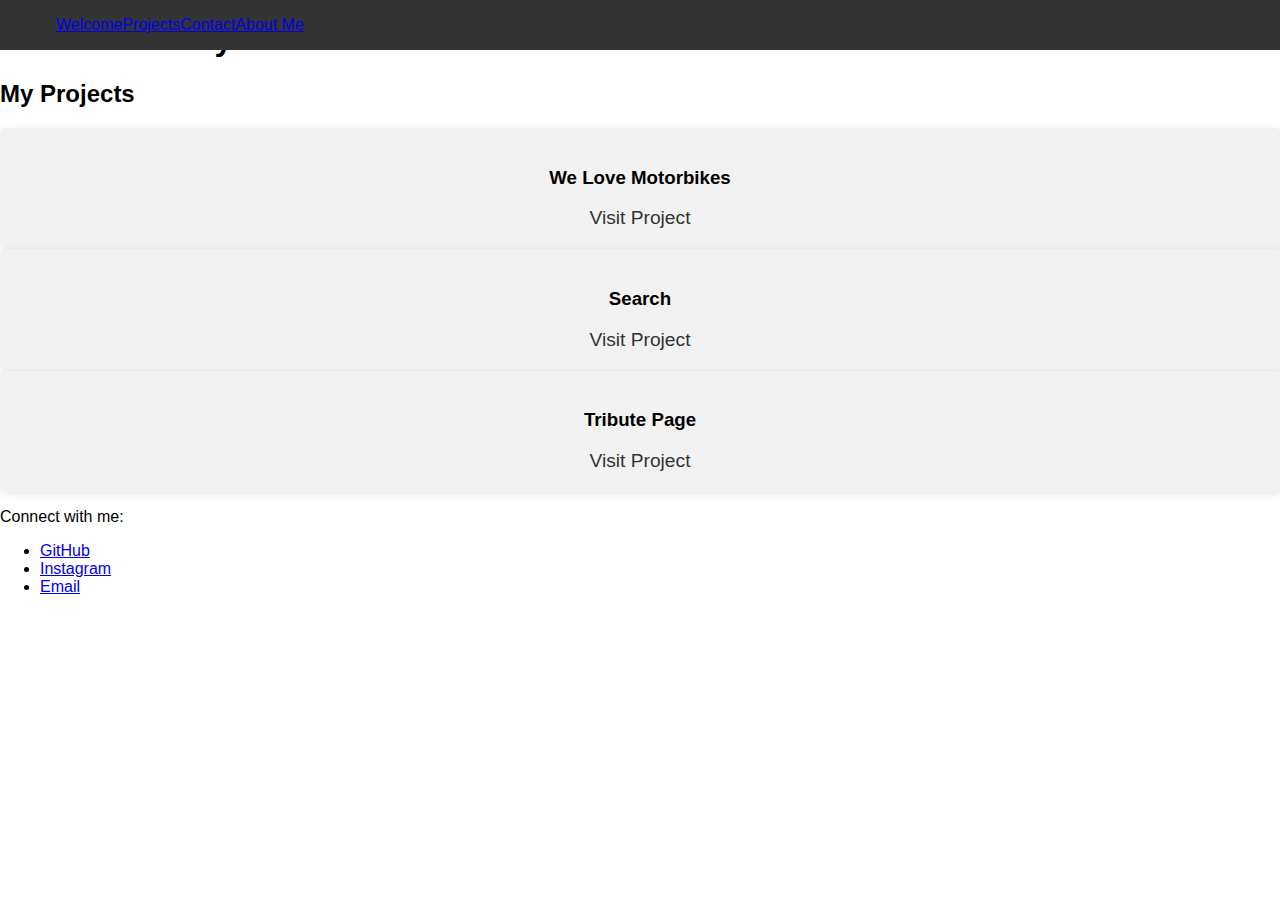
<file: portfolio/index.html>
<!DOCTYPE html>
<html>
<head>
  <meta charset="UTF-8">
  <meta name="viewport" content="width=device-width, initial-scale=1.0">
  <meta http-equiv="X-UA-Compatible" content="ie=edge">
  <link rel="stylesheet" type="text/css" href="css/style.css">
  <title>My Personal Portfolio</title>
</head>
<body>
<nav id="navbar">
  <ul>
    <li><a href="#welcome-section">Welcome</a></li>
    <li><a href="#projects">Projects</a></li>
    <li><a href="#footer">Contact</a></li>
    <li><a href="#footer">About Me</a></li>
  </ul>
</nav>
<header id="welcome-section">
  <h1>Welcome to My Personal Portfolio</h1>
</header>
<section id="projects">
  <h2>My Projects</h2>
  <div class="project-container">
    <div class="project-tile">
      <h3>We Love Motorbikes</h3>
      <a href="https://kubykcerny.github.io/projekt2/">Visit Project</a>
    </div>
    <div class="project-tile">
      <h3>Search</h3>
      <a href="https://kubykcerny.github.io/projekt3/">Visit Project</a>
    </div>
    <div class="project-tile">
      <h3>Tribute Page</h3>
      <a href="https://kubykcerny.github.io/tribute_page/">Visit Project</a>
    </div>
  </div>
</section>
<footer id="footer">
  <p>Connect with me:</p>
  <ul>
    <li><a href="https://github.com/KubykCerny" target="_blank">GitHub</a></li>
    <li><a href="https://www.instagram.com/kubyk35/" target="_blank">Instagram</a></li>
    <li><a href="mailto:jakubcerny.op@seznam.cz">Email</a></li>
  </ul>
</footer>
</body>
</html>
</file>
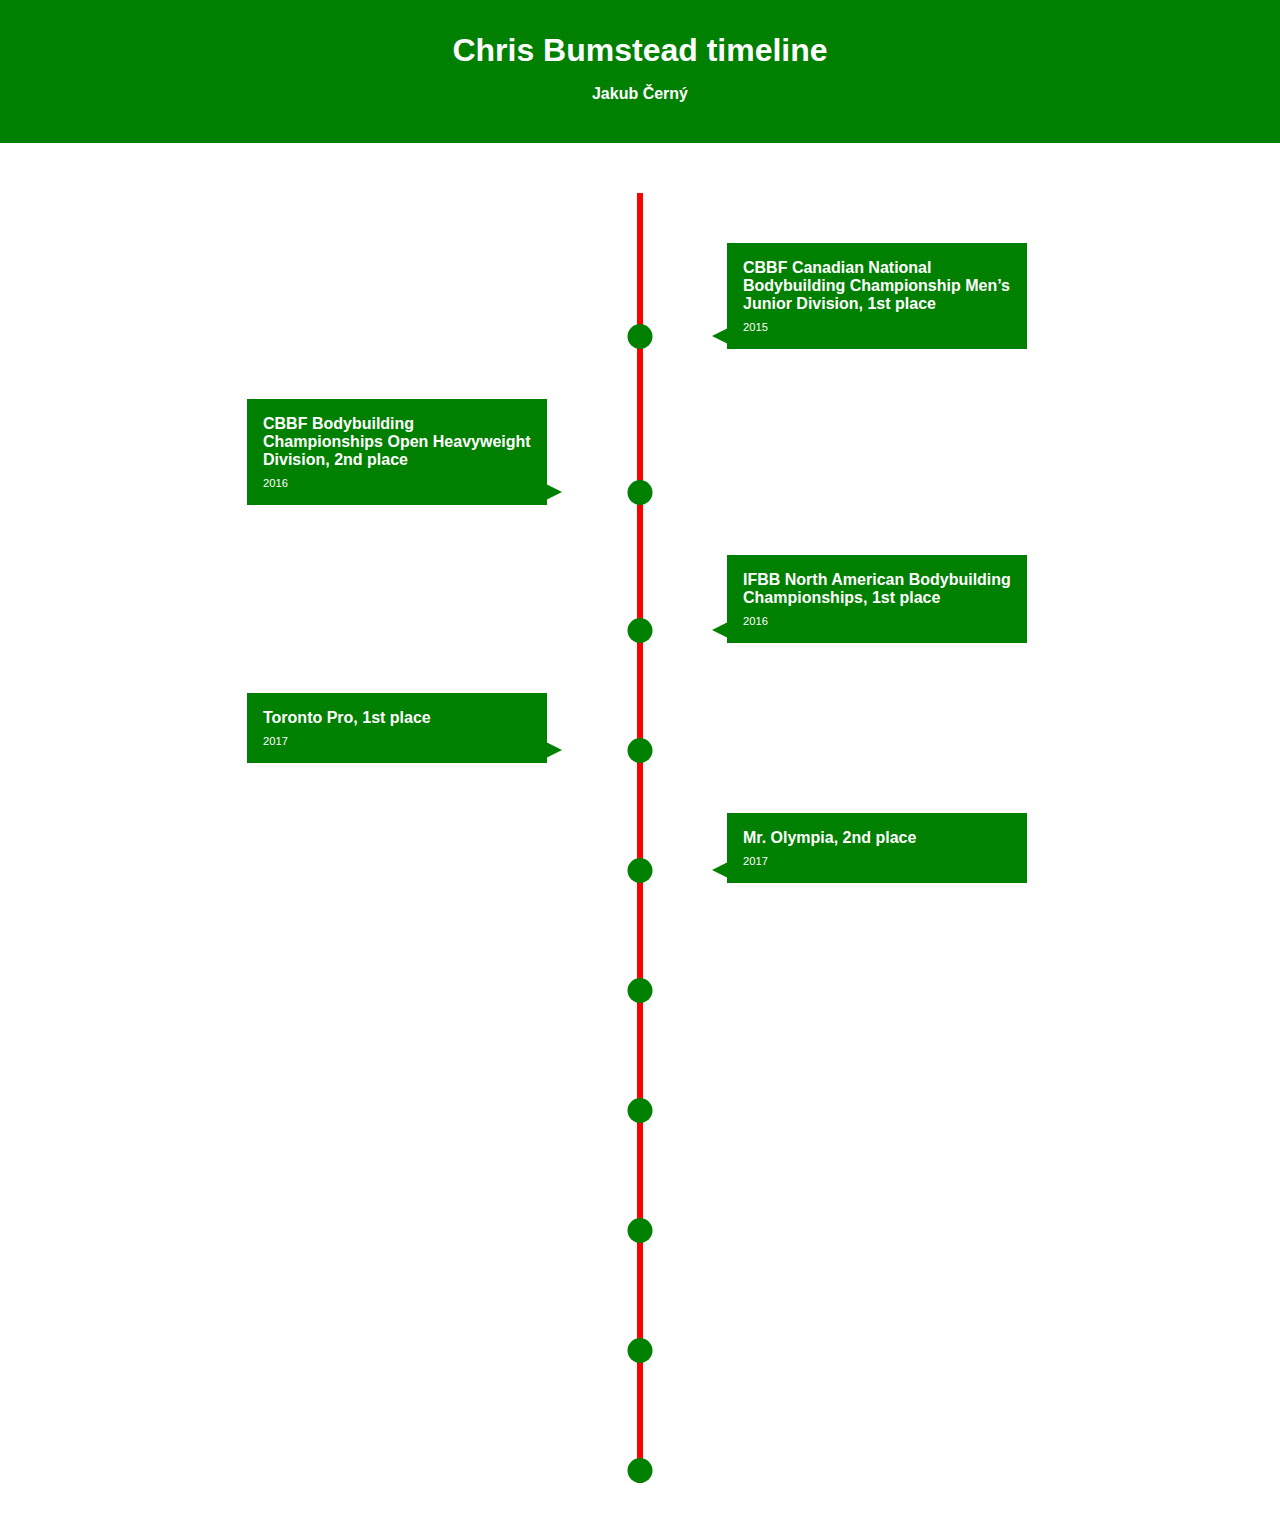
<file: projekt 5/index.html>
<!DOCTYPE html>
<html lang="en">
<head>
    <meta charset="UTF-8">
  <link rel="stylesheet" href="css/style.css">
    <title>Timeline</title>
</head>
<body>
<header id="header">
  <h1 class="heading-1">Chris Bumstead timeline</h1>
  <h3 class="heading-3">Jakub Černý</h3>
</header>
<section id="timeline">
  <ul>
    <li>
      <div>
        <h3 class="heading-3">CBBF Canadian National Bodybuilding Championship Men’s Junior Division, 1st place</h3>
        <p>2015</p>
      </div>
    </li>
    <li>
      <div>
        <h3 class="heading-3">CBBF Bodybuilding Championships Open Heavyweight Division, 2nd place</h3>
        <p>2016</p>
      </div>
    </li>
    <li>
      <div>
        <h3 class="heading-3">IFBB North American Bodybuilding Championships, 1st place</h3>
        <p>2016</p>
      </div>
    </li>
    <li>
      <div>
        <h3 class="heading-3">Toronto Pro, 1st place</h3>
        <p>2017</p>
      </div>
    </li>
    <li>
      <div>
        <h3 class="heading-3">Mr. Olympia, 2nd place</h3>
        <p>2017</p>
      </div>
    </li>
    <li>
      <div>
        <h3 class="heading-3">Mr. Olympia, 2nd place</h3>
        <p>2018</p>
      </div>
    </li>
    <li>
      <div>
        <h3 class="heading-3">Mr. Olympia, 1st place</h3>
        <p>2019</p>
      </div>
    </li>
    <li>
      <div>
        <h3 class="heading-3">Mr. Olympia, 1st place</h3>
        <p>2020</p>
      </div>
    </li>
    <li>
      <div>
        <h3 class="heading-3">Mr. Olympia, 1st place</h3>
        <p>2021</p>
      </div>
    </li>
    <li>
      <div>
        <h3 class="heading-3">Mr. Olympia, 1st place</h3>
        <p>2022</p>
      </div>
    </li>
  </ul>
</section>
</body>
<script>
  const items = document.querySelectorAll("#timeline li");

  const isInViewport = (el) => {
  const rect = el.getBoundingClientRect();
  return (
  rect.top >= 0 &&
  rect.left >= 0 &&
  rect.bottom <=
  (window.innerHeight || document.documentElement.clientHeight) &&
  rect.right <= (window.innerWidth || document.documentElement.clientWidth)
  );
  };

  const run = () =>
  items.forEach((item) => {
  if (isInViewport(item)) {
  item.classList.add("show");
  }
  });

  // Events
  window.addEventListener("load", run);
  window.addEventListener("resize", run);
  window.addEventListener("scroll", run);

</script>
</html>
</file>
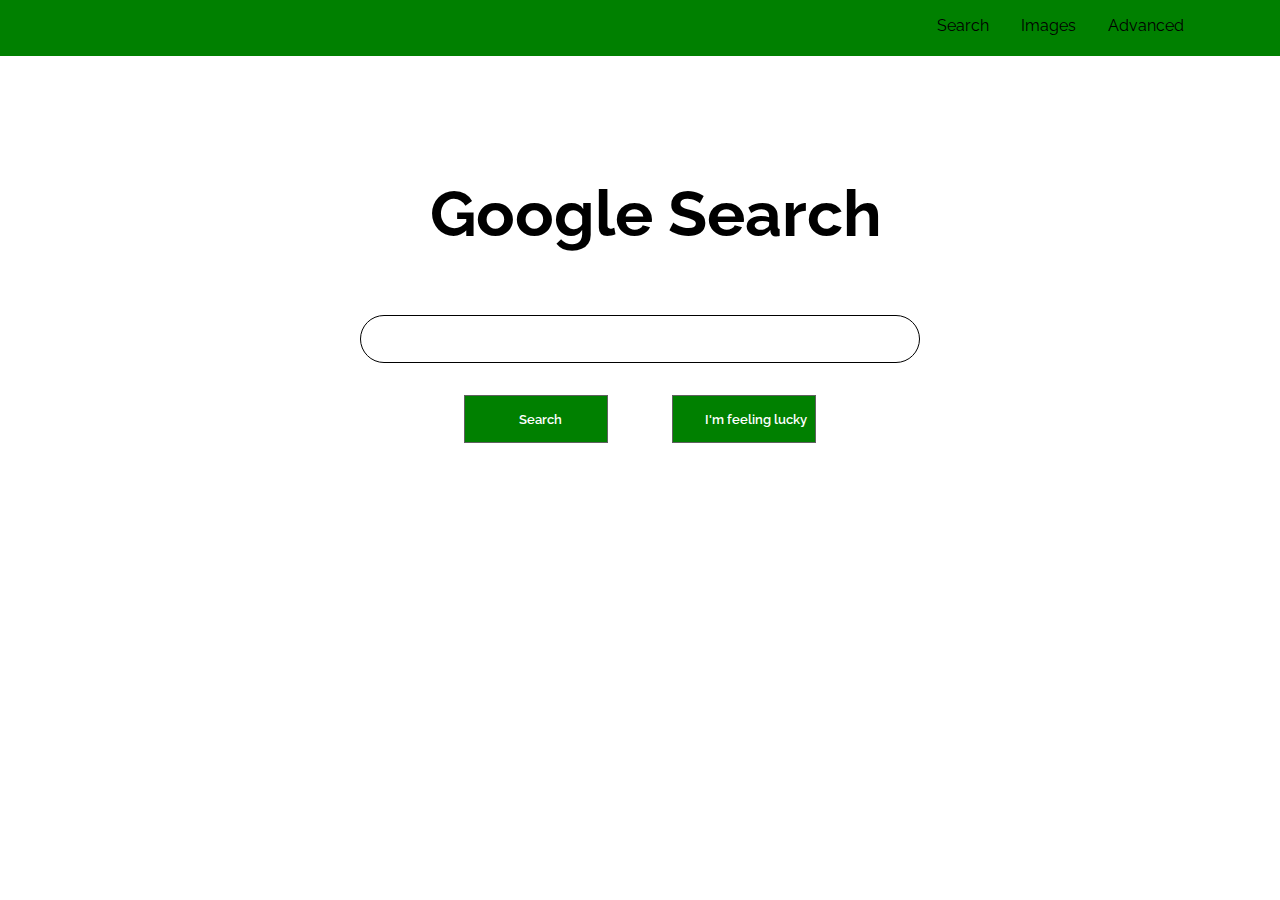
<file: projekt3/index.html>
<!DOCTYPE html>
<html lang="en">
<head>
  <meta charset="UTF-8">
  <meta name="viewport" content="width=device-width, initial-scale=1.0"/>
  <link rel="icon" href="./img/icon-title.svg">
  <link rel="stylesheet" href="./css/style.css">
  <link rel="stylesheet" media="screen and (max-width: 768px)" href="./css/responsive.css">
  <link rel="preconnect" href="https://fonts.googleapis.com">
  <link rel="preconnect" href="https://fonts.gstatic.com" crossorigin>
  <link href="https://fonts.googleapis.com/css2?family=Raleway:wght@400;600&display=swap" rel="stylesheet">
  <title>Google Search</title>
</head>


<body>
<nav id="navigation_bar">
  <ul>
    <li><a class="current" href="index.html">Search</a></li>
    <li><a href="images.html">Images</a></li>
    <li><a href="advanced.html">Advanced</a></li>
  </ul>
</nav>
<section id="main-section">
  <h1>Google Search</h1>
  <form action="https://google.com/search">
    <input id="searchbox" type="text" name="q">
    <div>
      <input class="button" type="submit" value="Search">
      <input class="button" type="submit" value="I'm feeling lucky" name="btnI">
    </div>
  </form>
</section>
</body>
</html>
</file>
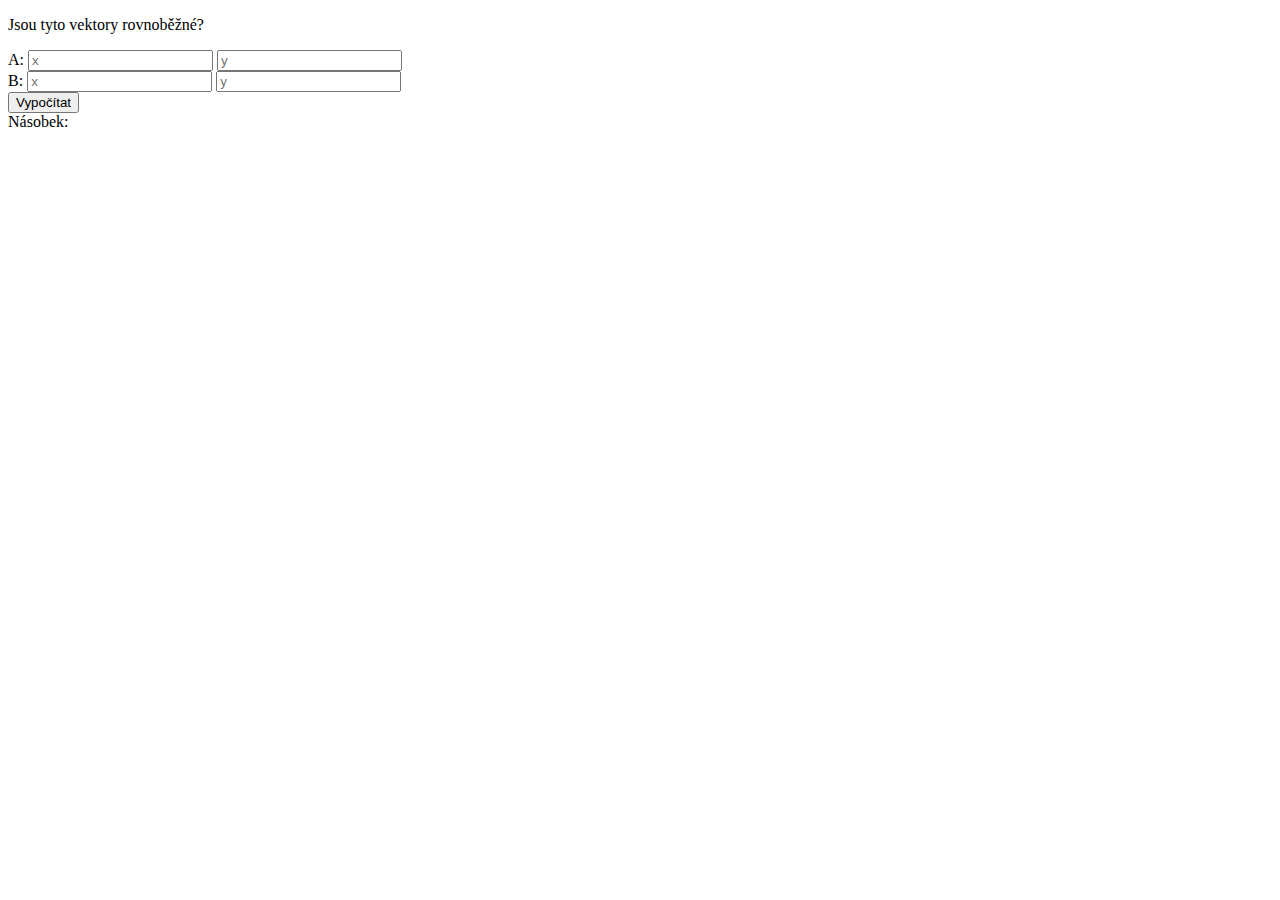
<file: projekt4/index.html>
<!DOCTYPE html>
<html lang="en">
<head>
    <meta charset="UTF-8">
    <title>Vektory</title>
    <meta name="viewport" content="width=device-width, initial-scale=1.0">
    <script>
        document.addEventListener("DOMContentLoaded", () => {
            document.querySelector('form').onsubmit = () => {
                let ax = document.querySelector('#ax').value;
                let ay = document.querySelector('#ay').value;
                let bx = document.querySelector('#bx').value;
                let by = document.querySelector('#by').value;

                let deleni1 = (bx/ax)
                let deleni2 = (by/ay)

                if (deleni1 === deleni2) {
                    document.querySelector("#rovnobeznost").innerHTML = "Jsou rovnoběžné"
                    document.querySelector("#rovnobeznost2").innerHTML = `Velikost ${deleni2.toFixed(2)}`
                }

                else{
                    document.querySelector("#rovnobeznost").innerHTML = `nejsou rovnoběžné`
                    document.querySelector("#rovnobeznost2").innerHTML = `násobek: ${deleni1.toFixed(2)} a ${deleni2.toFixed(2)}`
                }

                return false;
            }

        })
    </script>
</head>
<body>
<form>
    <p>Jsou tyto vektory rovnoběžné?</p>
    A:
    <input type="number"
           name="ax"
           id="ax"
           placeholder="x">
    <input type="number"
           name="ay"
           id="ay"
           placeholder="y"><br>
    B:
    <input type="number"
           name="bx"
           id="bx"
           placeholder="x">
    <input type="number"
           name="by"
           id="by"
           placeholder="y">

    <div><input class="inputbtn" type="submit"
                value="Vypočítat"
                id="submit">
    </div>
</form>


<div>
    <div id="rovnobeznost"></div>
    <div id="rovnobeznost2">Násobek:</div>
</div>

</body>
</html>
</file>
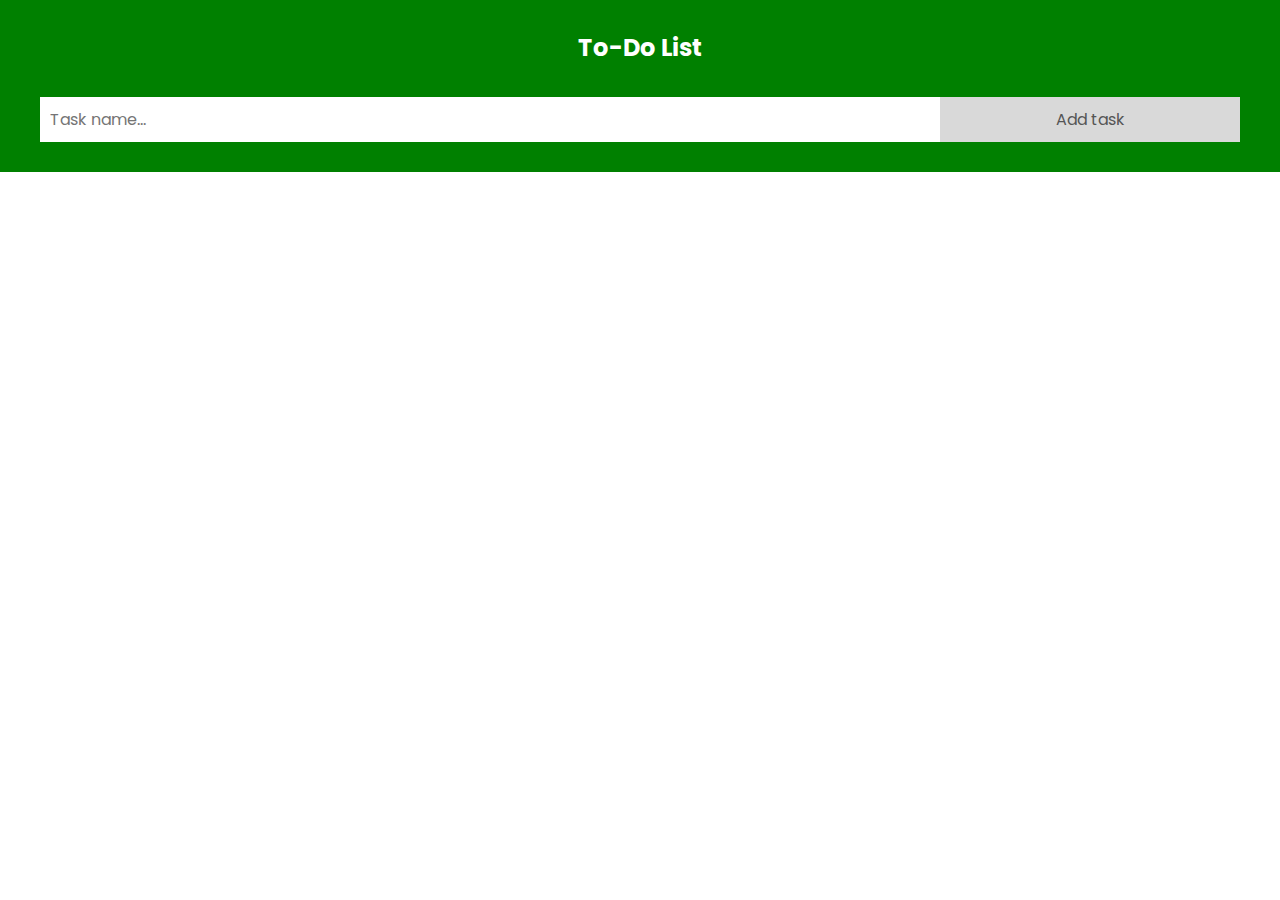
<file: projekt5/index.html>
<!DOCTYPE html>
<html lang="cs">
<head>
    <meta charset="UTF-8">
    <meta name="viewport" content="width=device-width, initial-scale=1.0"/>
    <title>To-Do List</title>
    <link rel="stylesheet" href="./css/style.css">
    <script src="./js/script.js"></script>
    <link rel="preconnect" href="https://fonts.googleapis.com">
    <link rel="preconnect" href="https://fonts.gstatic.com" crossorigin>
    <link href="https://fonts.googleapis.com/css2?family=Poppins&display=swap" rel="stylesheet">
</head>


<body>
<div id="myDIV" class="header">
    <h2>To-Do List</h2>
    <div class="container">
        <input type="text" id="myInput" placeholder="Task name...">
        <span id="addBtn">Add task</span>
    </div>
</div>

<ul id="myUL">

</ul>

<div id="error">Error: Blank task!</div>

</body>
</html>
</file>
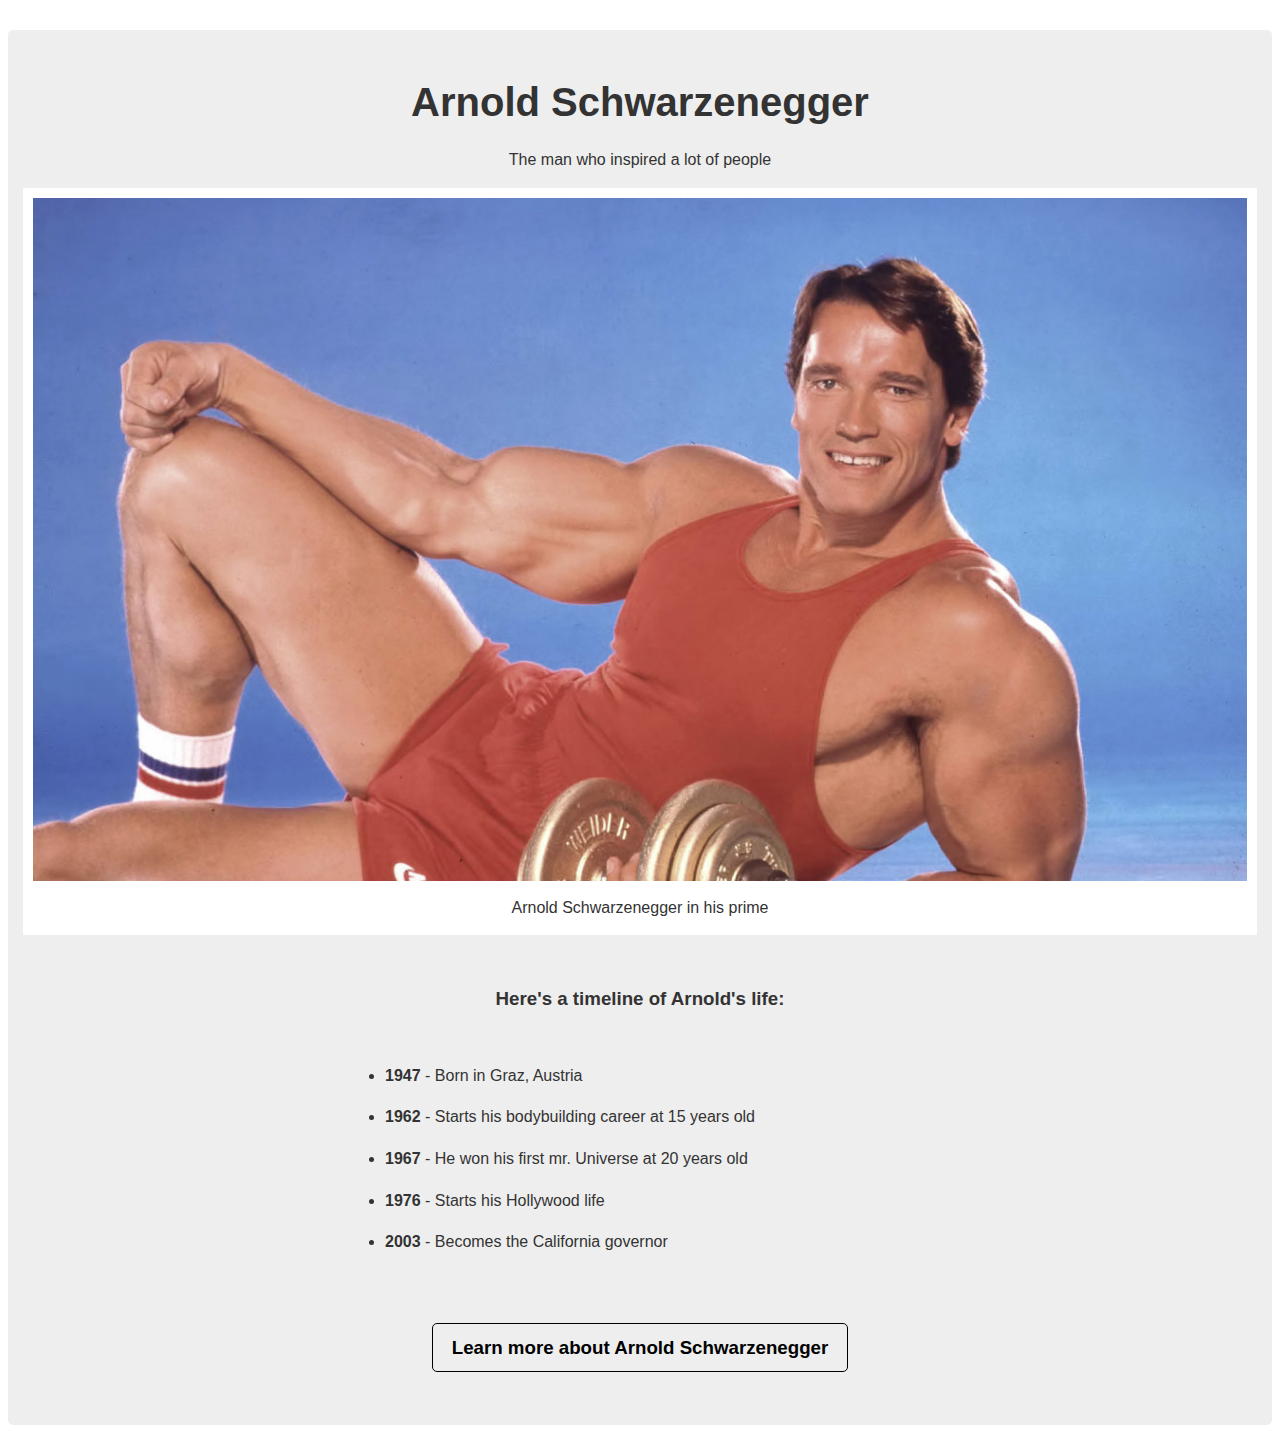
<file: tribute_page/index.html>
<!DOCTYPE html>
<html>
<head>
  <link rel="stylesheet" href="css/style.css" />
</head>
<body>
<main id="main">
  <h1 id="title">Arnold Schwarzenegger</h1>
  <p>The man who inspired a lot of people</p>
  <figure id="img-div">
    <img    id="image"
            src="img/arnold.jpg"
            alt="Arnold Schwarzenegger"
    />
    <div id="img-caption">Arnold Schwarzenegger in his prime</div>
  </figure>
  <section id="tribute-info">
    <h3 id="headline">Here's a timeline of Arnold's life:</h3>
    <ul>
      <li><strong>1947</strong> - Born in Graz, Austria</li>
      <li>
        <strong>1962</strong> - Starts his bodybuilding career at 15 years old
      </li>
      <li>
        <strong>1967</strong> - He won his first mr. Universe at 20 years old
      </li>
      <li>
        <strong>1976</strong> - Starts his Hollywood life
      </li>
      <li>
        <strong>2003</strong> - Becomes the California governor
      </li>
    </ul>
    <h3>
      <a
              id="tribute-link"
              href="https://en.wikipedia.org/wiki/Arnold_Schwarzenegger"
              target="_blank"
      >Learn more about Arnold Schwarzenegger</a
      >
    </h3>
  </section>
</main>
</body>
</html>
</file>
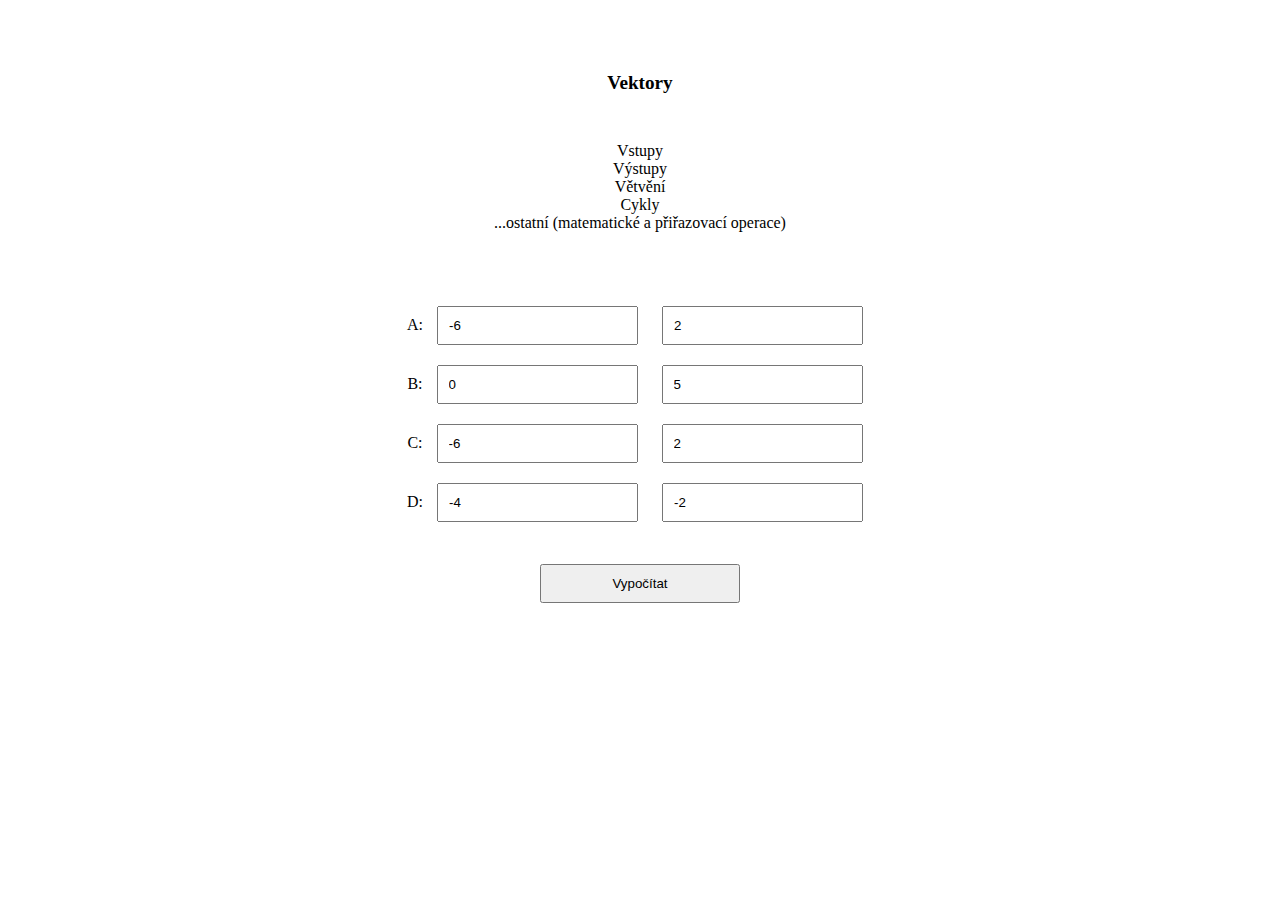
<file: projekt4/vektory/index.html>
<!DOCTYPE html>
<html lang="cs">
<head>
    <meta charset="UTF-8">
    <meta name="viewport"
          content="width=device-width, initial-scale=1.0">
    <link rel="stylesheet" href="css/style.css">
    <title>Vektory</title>
    <script>
        // Pouze, pokud je celá stránka (DOM) načtena, spustím funkci (běh programu)
        document.addEventListener('DOMContentLoaded', () => {

            // Vyplním si hodnoty, ať to nemusím pokaždé dělat
            document.querySelector('#ax').value = -6;
            document.querySelector('#ay').value = 2;
            document.querySelector('#bx').value = 0;
            document.querySelector('#by').value = 5;
            document.querySelector('#cx').value = -6;
            document.querySelector('#cy').value = 2;
            document.querySelector('#dx').value = -4;
            document.querySelector('#dy').value = -2;

            // Jakmile provedu submit (odeslání) spustím funkci
            document.querySelector('form').onsubmit = () => {

                // Načtu hodnoty do proměnných, ať s nimi může počítač pracovat
                let ax = document.querySelector('#ax').value;
                let ay = document.querySelector('#ay').value;
                let bx = document.querySelector('#bx').value;
                let by = document.querySelector('#by').value;
                let cx = document.querySelector('#cx').value;
                let cy = document.querySelector('#cy').value;
                let dx = document.querySelector('#dx').value;
                let dy = document.querySelector('#dy').value;

                // Výpočet
                let delkau = (Math.sqrt((bx - ax)*(bx - ax)+(by - ay)*(by - ay)));
                let delkav = (Math.sqrt((dx - cx)*(dx - cx)+(dy - cy)*(dy - cy)));
                let soucin = (bx - ax)*(dx - cx) + (by-ay)*(dy-cy);
                let odchylka = soucin / (delkau * delkav);
                let odchylkastupne = Math.acos(odchylka)*(180/Math.PI);

                // Výstup
                document.querySelector("#delkau").innerHTML = `Délka vektoru u: ${delkau.toFixed(2)}`;
                document.querySelector("#delkav").innerHTML = `Délka vektoru v: ${delkav.toFixed(2)}`;
                document.querySelector("#soucet").innerHTML = `Součet vektorů u a v:(${(bx-ax)+(dx-cx)},${(by-ay)+(dy-cy)})`;
                document.querySelector("#rozdil").innerHTML = `Rozdíl vektorů u a v: (${(bx-ax)-(dx-cx)},${(by-ay)-(dy-cy)})`;
                document.querySelector("#soucin").innerHTML = `Skalární součin vektorů u a v: ${soucin}`;
                document.querySelector("#odchylka").innerHTML = `Odchylka vektorů u a v: ${odchylkastupne}°`;


                // Stop form from submitting
                return false;
            }






        });



    </script>
</head>
<body>
<div id="logo">Vektory</div>
<div id="table">
    <ul class="list">
        <li>Vstupy</li>
        <li>Výstupy</li>
        <li>Větvění</li>
        <li>Cykly</li>
        <li>...ostatní (matematické a přiřazovací operace)</li>
    </ul>
</div>
<form>
    A:
    <input type="number"
           name="ax"
           id="ax"
           placeholder="x">
    <input type="number"
           name="ay"
           id="ay"
           placeholder="y"><br>
    B:
    <input type="number"
           name="bx"
           id="bx"
           placeholder="x">
    <input type="number"
           name="by"
           id="by"
           placeholder="y">

    <br>
    C:
    <input type="number"
           name="cx"
           id="cx"
           placeholder="x">
    <input type="number"
           name="cy"
           id="cy"
           placeholder="y"><br>
    D:
    <input type="number"
           name="dx"
           id="dx"
           placeholder="x">
    <input type="number"
           name="dy"
           id="dy"
           placeholder="y">
    <div><input class="inputbtn" type="submit"
                value="Vypočítat"
                id="submit">
    </div>
</form>

<p><div id="delkau"></div></p>
<p><div id="delkav"></div></p>
<p><div id="soucet"></div></p>
<p><div id="rozdil"></div></p>
<p><div id="soucin"></div></p>
<p><div id="odchylka"></div></p>
<p><div id="odchylkastupne"></div></p>


</body>
</html>
</file>
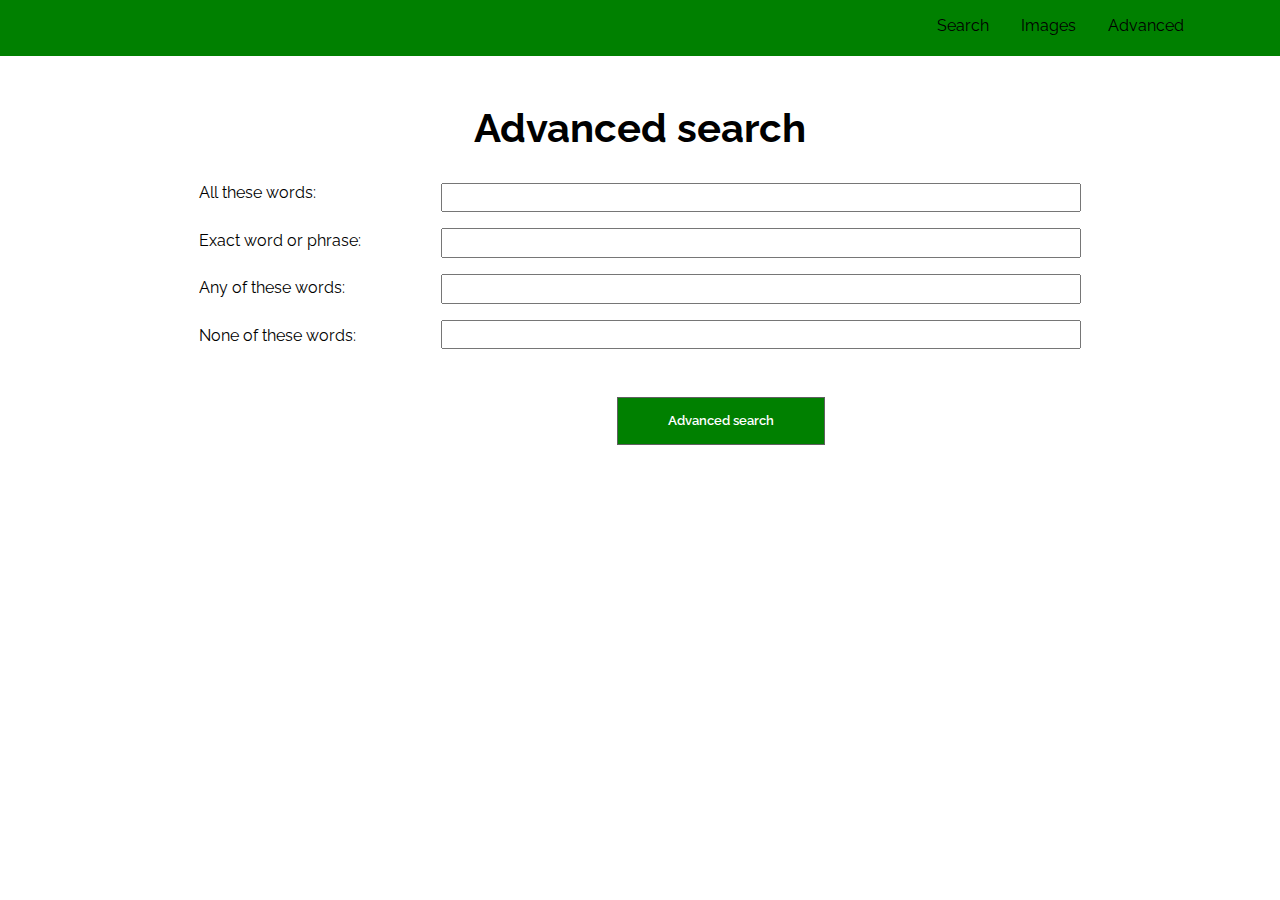
<file: projekt3/advanced.html>
<!DOCTYPE html>
<html lang="en">
<head>
  <meta charset="UTF-8">
  <meta name="viewport" content="width=device-width, initial-scale=1.0"/>
  <link rel="icon" href="./img/icon-title.svg">
  <link rel="stylesheet" href="./css/style.css">
  <link rel="stylesheet" media="screen and (max-width: 768px)" href="./css/responsive.css">
  <link rel="preconnect" href="https://fonts.googleapis.com">
  <link rel="preconnect" href="https://fonts.gstatic.com" crossorigin>
  <link href="https://fonts.googleapis.com/css2?family=Raleway:wght@400;600&display=swap" rel="stylesheet">
  <title>Advanced Search</title>
</head>


<body>
<nav id="navigation_bar">
  <ul>
    <li><a href="index.html">Search</a></li>
    <li><a href="images.html">Images</a></li>
    <li><a class="current" href="advanced.html">Advanced</a></li>
  </ul>
</nav>
<section id="advanced">
  <h1>Advanced search</h1>
  <div class="content">
    <div class="labels">
      <label for="all">All these words: </label>
      <label for="exact">Exact word or phrase:</label>
      <label for="any">Any of these words:</label>
      <label for="none">None of these words:</label>
    </div>
    <form action="https://google.com/search" class="inputs">
      <input type="text" id="all" name="as_q">
      <input type="text" id="exact" name="as_epq">
      <input type="text" id="any" name="as_oq">
      <input type="text" id="none" name="as_eq">
      <input type="submit" value="Advanced search" class="button" id="advanced-button">
    </form>
  </div>
</section>
</body>
</html>
</file>
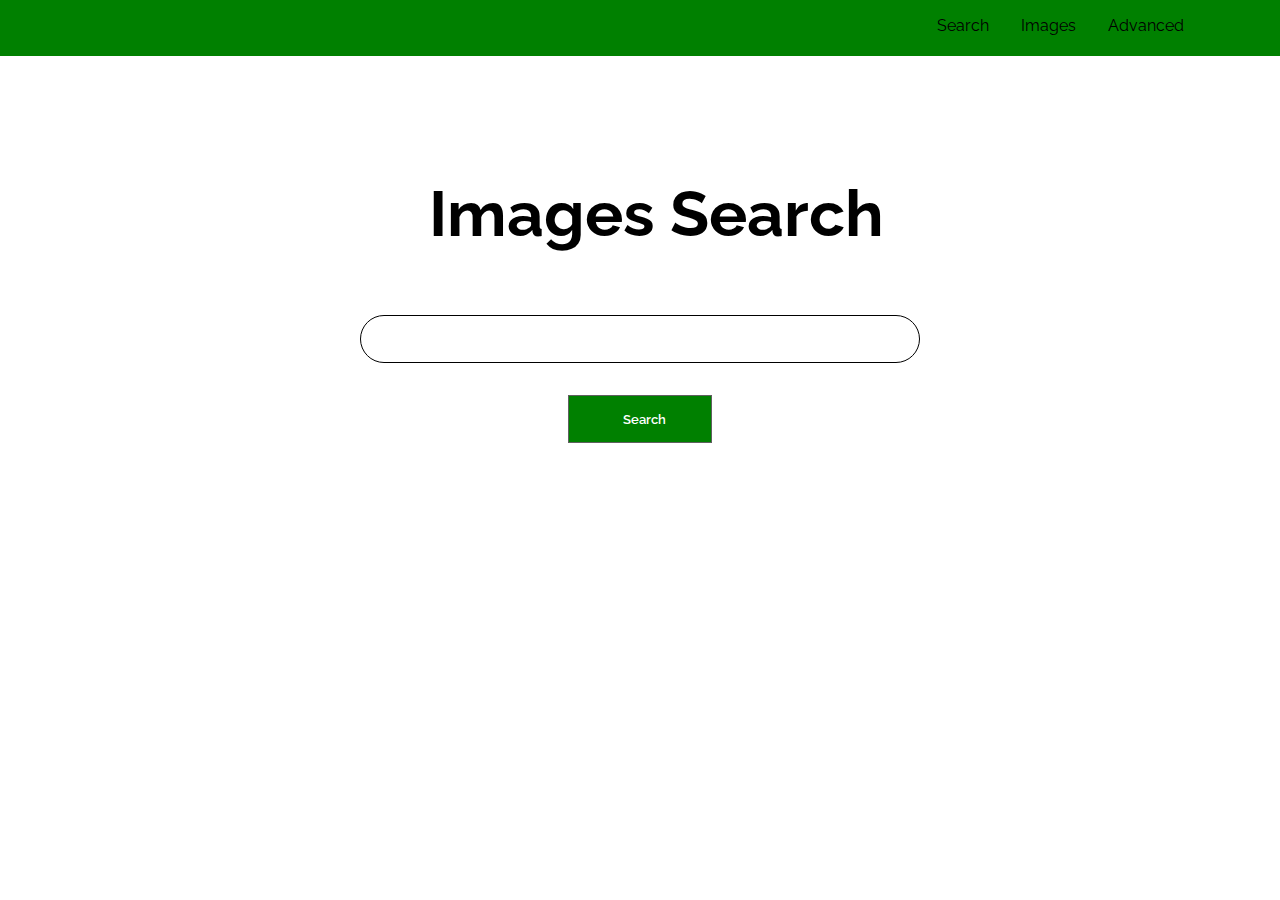
<file: projekt3/images.html>
<!DOCTYPE html>
<html lang="en">
<head>
  <meta charset="UTF-8">
  <meta name="viewport" content="width=device-width, initial-scale=1.0"/>
  <link rel="icon" href="./img/icon-title.svg">
  <link rel="stylesheet" href="./css/style.css">
  <link rel="stylesheet" media="screen and (max-width: 768px)" href="./css/responsive.css">
  <link rel="preconnect" href="https://fonts.googleapis.com">
  <link rel="preconnect" href="https://fonts.gstatic.com" crossorigin>
  <link href="https://fonts.googleapis.com/css2?family=Raleway:wght@400;600&display=swap" rel="stylesheet">
  <title>Images Search</title>
</head>


<body>
<nav id="navigation_bar">
  <ul>
    <li><a href="index.html">Search</a></li>
    <li><a class="current" href="images.html">Images</a></li>
    <li><a href="advanced.html">Advanced</a></li>
  </ul>
</nav>
<section id="main-section">
  <h1>Images Search</h1>
  <form id= "image-input" action="https://images.google.com/images">
    <input id="searchbox" type="text" name="q">
    <input class="button" type="submit" value="Search">
  </form>
</section>
</body>
</html>
</file>
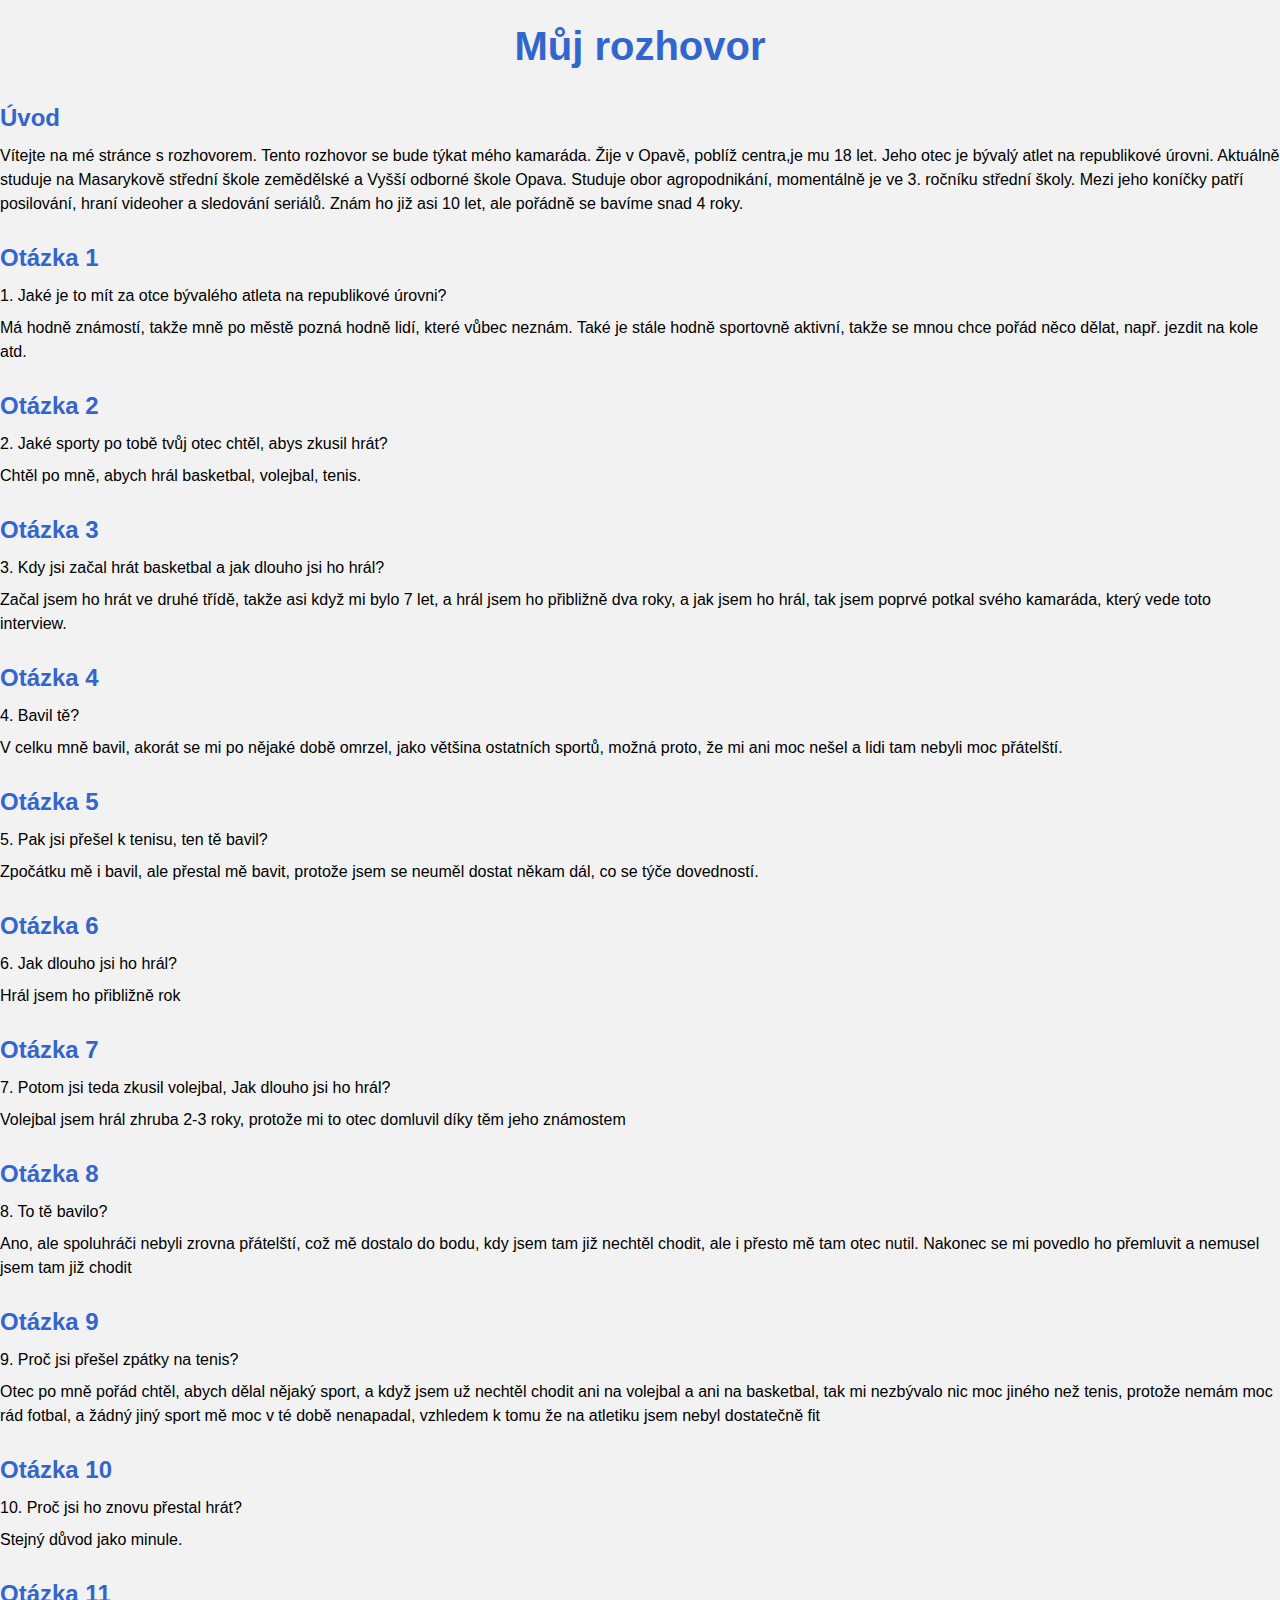
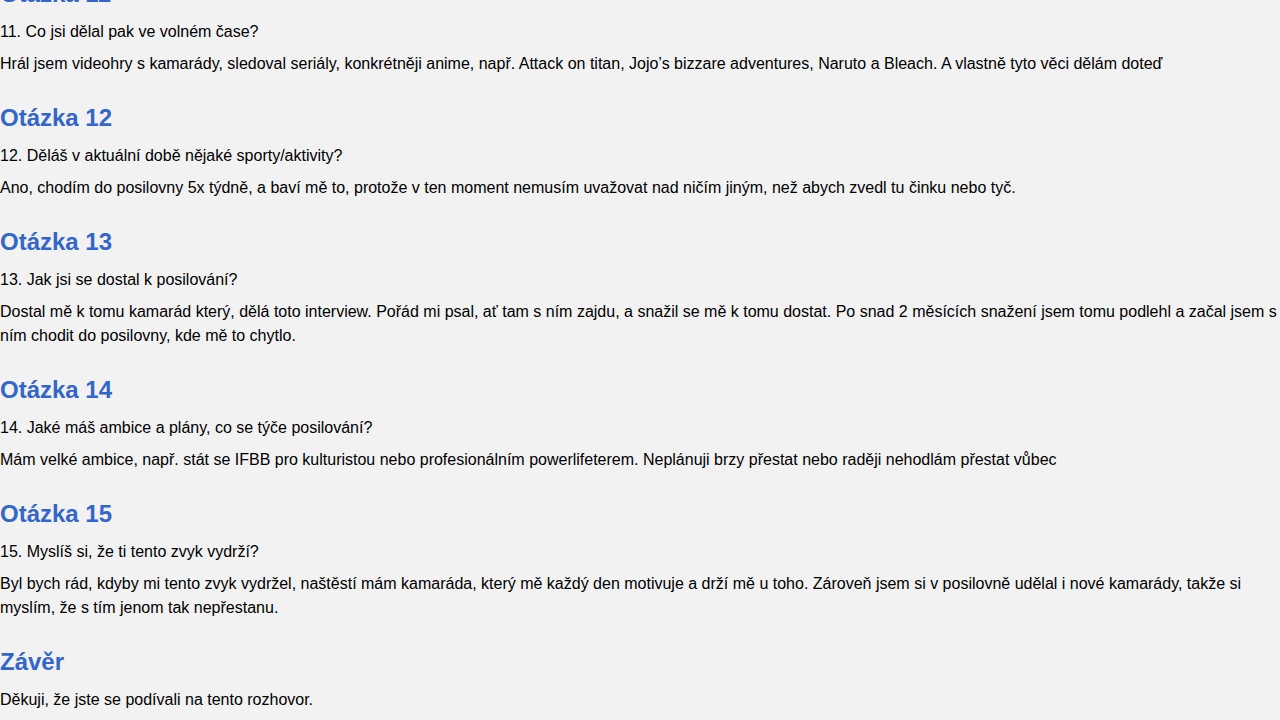
<file: rozhovory/data/Jakub.html>
<!DOCTYPE html>
<html lang="cs">
<head>
    <meta charset="UTF-8">
    <meta name="viewport" content="width=device-width, initial-scale=1.0">
    <title>Title</title>
    <link rel="stylesheet" href="css/jakub.css">
</head>
<body>
<h1>Můj rozhovor</h1>
<h2>Úvod</h2>
<p>Vítejte na mé stránce s rozhovorem. Tento rozhovor se bude týkat mého kamaráda. Žije v Opavě, poblíž centra,je mu 18 let. Jeho otec je bývalý atlet na republikové úrovni. Aktuálně studuje na Masarykově střední škole zemědělské a Vyšší odborné škole Opava. Studuje obor agropodnikání, momentálně je ve 3. ročníku střední školy. Mezi jeho koníčky patří posilování, hraní videoher a sledování seriálů. Znám ho již asi 10 let, ale pořádně se bavíme snad 4 roky.</p>
<h2>Otázka 1</h2>
<p>1. Jaké je to mít za otce bývalého atleta na republikové úrovni?</p>
<p>Má hodně známostí, takže mně po městě pozná hodně lidí, které vůbec neznám. Také je stále hodně sportovně aktivní, takže se mnou chce pořád něco dělat, např. jezdit na kole atd.
</p>
<h2>Otázka 2</h2>
<p>2. Jaké sporty po tobě tvůj otec chtěl, abys zkusil hrát?</p>
<p>Chtěl po mně, abych hrál basketbal, volejbal, tenis.</p>
<h2>Otázka 3</h2>
<p>3. Kdy jsi začal hrát basketbal a jak dlouho jsi ho hrál?</p>
<p>Začal jsem ho hrát ve druhé třídě, takže asi když mi bylo 7 let, a hrál jsem ho přibližně dva roky, a jak jsem ho hrál, tak jsem poprvé potkal svého kamaráda, který vede toto interview.</p>
<h2>Otázka 4</h2>
<p>4. Bavil tě?</p>
<p>V celku mně bavil, akorát se mi po nějaké době omrzel, jako většina ostatních sportů, možná proto, že mi ani moc nešel a lidi tam nebyli moc přátelští.</p>
<h2>Otázka 5</h2>
<p>5. Pak jsi přešel k tenisu, ten tě bavil?</p>
<p>Zpočátku mě i bavil, ale přestal mě bavit, protože jsem se neuměl dostat někam dál, co se týče dovedností.</p>
<h2>Otázka 6</h2>
<p>6. Jak dlouho jsi ho hrál?</p>
<p>Hrál jsem ho přibližně rok</p>
<h2>Otázka 7</h2>
<p>7. Potom jsi teda zkusil volejbal, Jak dlouho jsi ho hrál?</p>
<p>Volejbal jsem hrál zhruba 2-3 roky, protože mi to otec domluvil díky těm jeho známostem</p>
<h2>Otázka 8</h2>
<p>8. To tě bavilo?</p>
<p>Ano, ale spoluhráči nebyli zrovna přátelští, což mě dostalo do bodu, kdy jsem tam již nechtěl chodit, ale i přesto mě tam otec nutil. Nakonec se mi povedlo ho přemluvit a nemusel jsem tam již chodit</p>
<h2>Otázka 9</h2>
<p>9. Proč jsi přešel zpátky na tenis?</p>
<p>Otec po mně pořád chtěl, abych dělal nějaký sport, a když jsem už nechtěl chodit ani na volejbal a ani na basketbal, tak mi nezbývalo nic moc jiného než tenis, protože nemám moc rád fotbal, a žádný jiný sport mě moc v té době nenapadal, vzhledem k tomu že na atletiku jsem nebyl dostatečně fit</p>
<h2>Otázka 10</h2>
<p>10. Proč jsi ho znovu přestal hrát?</p>
<p>Stejný důvod jako minule.</p>
<h2>Otázka 11</h2>
<p>11. Co jsi dělal pak ve volném čase?</p>
<p>Hrál jsem videohry s kamarády, sledoval seriály, konkrétněji anime, např. Attack on titan, Jojo’s bizzare adventures, Naruto a Bleach. A vlastně tyto věci dělám doteď</p>
<h2>Otázka 12</h2>
<p>12. Děláš v aktuální době nějaké sporty/aktivity?</p>
<p>Ano, chodím do posilovny 5x týdně, a baví mě to, protože v ten moment nemusím uvažovat nad ničím jiným, než abych zvedl tu činku nebo tyč.</p>
<h2>Otázka 13</h2>
<p>13. Jak jsi se dostal k posilování?</p>
<p>Dostal mě k tomu kamarád který, dělá toto interview. Pořád mi psal, ať tam s ním zajdu, a snažil se mě k tomu dostat. Po snad 2 měsících snažení jsem tomu podlehl a začal jsem s ním chodit do posilovny, kde mě to chytlo.</p>
<h2>Otázka 14</h2>
<p>14. Jaké máš ambice a plány, co se týče posilování?</p>
<p>Mám velké ambice, např. stát se IFBB pro kulturistou nebo profesionálním powerlifeterem. Neplánuji brzy přestat nebo raději nehodlám přestat vůbec</p>
<h2>Otázka 15</h2>
<p>15. Myslíš si, že ti tento zvyk vydrží?</p>
<p>Byl bych rád, kdyby mi tento zvyk vydržel, naštěstí mám kamaráda, který mě každý den motivuje a drží mě u toho. Zároveň jsem si v posilovně udělal i nové kamarády, takže si myslím, že s tím jenom tak nepřestanu.</p>
<!-- opakujte tuto strukturu pro každou další otázku -->
<h2>Závěr</h2>
<p>Děkuji, že jste se podívali na tento rozhovor.</p>

</body>
</html>
</file>
<file: portfolio/css/style.css>
body {
    font-family: Arial, sans-serif;
    margin: 0;
    padding: 0;
}

#navbar {
    background-color: #333;
    color: #fff;
    display: flex;
    justify-content: space-between;
    align-items: center;
    padding: 1rem;
    position: fixed;
    top: 0;
    width: 100%;
    z-index: 1;
}

#navbar ul {
    display: flex;
    list-style: none;
    margin: 0;
}

.welcome-section {
    display: flex;
    justify-content: center;
    align-items: center;
    height: 100vh;
    background-image: url(bg.jpg);
    background-size: cover;
    background-position: center;
}

.navbar {
    display: flex;
    justify-content: space-between;
    align-items: center;
    height: 60px;
    width: 100%;
    background-color: #333;
    position: fixed;
    top: 0;
    left: 0;
    right: 0;
    z-index: 1;
}

.navbar a {
    color: #fff;
    text-decoration: none;
    margin-right: 20px;
    font-size: 1.3rem;
}

.projects {
    display: grid;
    grid-template-columns: repeat(3, 1fr);
    grid-gap: 20px;
    padding: 20px;
}

.project-tile {
    background-color: #f2f2f2;
    padding: 20px;
    text-align: center;
    border-radius: 5px;
    box-shadow: 2px 2px 8px rgba(0, 0, 0, 0.1);
}

.project-tile a {
    color: #333;
    font-size: 1.2rem;
    text-decoration: none;
}

.footer {
    display: flex;
    justify-content: center;
    align-items: center;
    height: 60px;
    background-color: #333;
    color: #fff;
    font-size: 1.2rem;
    margin-top: 20px;
}

.footer a {
    color: #fff;
    text-decoration: none;
    margin-right: 10px;
}

@media (max-width: 992px) {
    .navbar {
        flex-direction: column;
        height: auto;
    }

    .navbar a {
        margin-bottom: 10px;
    }

    .projects {
        grid-template-columns: repeat(1, 1fr);
    }
}
</file>
<file: projekt 5/css/style.css>
* {
    margin: 0;
    padding: 0;
    box-sizing: border-box;
    font-family: Arial, sans-serif;
}

body {
    background-color: white;
}

p {
    font-size: 0.7rem;
}

.heading-1 {
    font-size: 2rem;
    padding-bottom: 1rem;
    text-align: center;
}

.heading-3 {
    font-size: 1rem;
    padding-bottom: 0.5rem;
}

#header {
    background-color: green;
    color: white;
    display: flex;
    flex-direction: column;
    justify-content: center;
    align-items: center;
    padding: 2rem;
}

#timeline ul {
    padding: 50px 0;
    background-color: white;
}

#timeline ul li {
    list-style: none;
    position: relative;
    width: 6px;
    margin: 0 auto;
    padding-top: 50px;
    background-color: red;
}

#timeline ul li div {
    position: relative;
    bottom: 0;
    width: 300px;
    padding: 1rem;
    background-color: green;
    color: white;
    transition: all 0.5s ease-in-out;
    visibility: hidden;
    opacity: 0;
}

#timeline ul li.show div {
    transform: none;
    visibility: visible;
    opacity: 1;
}

#timeline ul li:nth-child(odd) div {
    left: 40px;
}

#timeline ul li.show:nth-child(odd) div {
    transform: translate(50px, 0);
}

#timeline ul li:nth-child(even) div {
    left: -340px;
}

#timeline ul li.show:nth-child(even) div {
    transform: translate(-50px, 0);
}

#timeline ul li::after {
    content: "";
    position: absolute;
    left: 50%;
    bottom: 0;
    width: 25px;
    height: 25px;
    background: inherit;
    border-radius: 50%;
    transform: translateX(-50%);
    transition: background 0.5s ease-in-out;
    background-color: green;
}

#timeline ul li.show ::after {
    background-color: green;
}

#timeline ul li div::before {
    content: "";
    position: absolute;
    bottom: 5px;
    width: 0;
    height: 0;
    border-style: solid;
}

#timeline ul li:nth-child(odd) div::before {
    left: -15px;
    border-width: 8px 16px 8px 0;
    border-color: transparent green transparent transparent;
}

#timeline ul li:nth-child(even) div::before {
    right: -15px;
    border-width: 8px 0 8px 16px;
    border-color: transparent transparent transparent green;
}


@media screen and (max-width: 900px) {
    #timeline ul li div {
        width: 250px;
    }

    #timeline ul li:nth-child(even) div {
        left: -284px;
    }
}

@media screen and (max-width: 600px) {
    #timeline ul li {
        margin-left: 20px;
    }

    #timeline ul li div {
        width: calc(100vw - 90px);
    }

    #timeline ul li:nth-child(even) div {
        left: 130px;
    }

    #timeline ul li:nth-child(even) div::before {
        left: -15px;
        border-width: 8px 16px 8px 0;
        border-color: transparent green transparent transparent;
    }
}
</file>
<file: projekt3/css/style.css>
* {
    box-sizing: border-box;
    margin: 0;
    padding: 0;
    font-family: 'Raleway', sans-serif;
}

/* Navigation Bar */
#navigation_bar {
    display: flex;
    background-color: green;
    justify-content: flex-end;
    top: 0;
    position: sticky;
}

#navigation_bar ul {
    list-style: none;
    display: flex;
    margin-right: 5rem;
    padding-bottom: 0.3rem;
}

#navigation_bar ul li {
    padding: 1rem;
}

#navigation_bar ul li a {
    color: #000;
    text-decoration: none;
    padding-bottom: 0.5rem;
}



/*Main Section*/
#main-section {
    height: 60vh;
    width: 100vw;
    display: flex;
    justify-content: center;
    align-items: center;
    flex-direction: column;
}

#searchbox {
    height: 3rem;
    width: 35rem;
    border-radius: 25px;
    border: #000 1px solid;
}

.button {
    display: flex;
    justify-content: center;
    width: 9rem;
    height: 3rem;
    background-color: green;
    color: #fff;
    text-decoration: none;
    border: 1px #606060 solid;
    margin: 2rem;
    font-weight: 600;
    padding-right: 1.5rem;
}

.button:hover{
    background-color: darkgreen;
}

#main-section form {
    display: flex;
    flex-direction: column;
}

#main-section form div {
    display: flex;
    flex-direction: row;
    justify-content: center;
}

#main-section h1 {
    font-size: 4rem;
    margin-bottom: 4rem;
    margin-left: 2rem;
}

#main-section input {
    padding-left: 2rem;
}


/*Advanced*/
#advanced {
    display: flex;
    flex-direction: column;
    align-items: center;
}

#advanced h1 {
    text-align: center;
}
#advanced .content {
    display: flex;
    flex-direction: row;
}
#advanced .content input {
    width: 40rem;
    margin-left: 5rem;
}

#advanced h1 {
    font-size: 2.5rem;
    margin: 3rem 0 2rem 0;
}

#advanced p {
    margin-bottom: 1rem;
    font-weight: 600;
}

#advanced .labels {
    display: flex;
    flex-direction: column;
}

#advanced .labels label {
    margin-bottom: 1.8rem;
}

#advanced .inputs {
    display: flex;
    flex-direction: column;
    align-items: center;
}

#advanced .inputs input {
    margin-bottom: 1rem;
    line-height: 1.6rem;
    padding-left: 0.5rem;
}


/* Images*/
#main-section #image-input {
    display: flex;
    flex-direction: column;
    align-items: center;
}


/* Advanced */
#advanced #advanced-button {
    width: 13rem;
    display: flex;
    justify-content: center;
    background-color: green;
    color: #fff;
    text-decoration: none;
    border: 1px #606060 solid;
    margin: 2rem;
    font-weight: 600;
    padding-right: 0.5rem;
}
</file>
<file: projekt3/css/responsive.css>
* {
    box-sizing: border-box;
    margin: 0;
    padding: 0;
}

#navigation_bar  {
    width: 100vw;
}

#main-section h1 {
    margin: 2rem 0;
    font-size: 2.5rem;
}

#main-section #searchbox {
    width: 20rem;
}

#main-section form {
    align-items: center;
}

#main-section .button {
    margin: 1rem 0;
    width: 10rem;
}

#main-section form div {
    flex-direction: column;
    margin-top: 2rem;
}

#advanced .content {
    width: 100vw;
}

#advanced
</file>
<file: projekt5/css/style.css>
* {
    box-sizing: border-box;
    margin: 0;
    padding: 0;
    font-family: 'Poppins', sans-serif;
}

ul {
    margin: 0;
    padding: 0;
}

ul li {
    cursor: pointer;
    position: relative;
    padding: 12px 8px 12px 40px;
    background: #eee;
    font-size: 1.1rem;
    transition: 0.2s;
    -webkit-user-select: none;
    -moz-user-select: none;
    -ms-user-select: none;
    user-select: none;
}

ul li:nth-child(odd) {
    background: #f9f9f9;
}

ul li:hover {
    background: #ddd;
}

ul li.checked {
    background: #888;
    color: #fff;
    text-decoration: line-through;
}

ul li.checked::before {
    content: '';
    position: absolute;
    border-color: #fff;
    border-style: solid;
    border-width: 0 2px 2px 0;
    top: 10px;
    left: 16px;
    transform: rotate(45deg);
    height: 15px;
    width: 7px;
}

.header {
    background-color: green;
    padding: 30px 40px;
    color: white;
    text-align: center;
}

input {
    margin: 0;
    border: none;
    width: 75%;
    padding: 10px;
    font-size: 1rem;
}

h2 {
    margin-bottom: 2rem;
}

#addBtn {
    padding: 10px;
    width: 25%;
    background: #d9d9d9;
    color: #555;
    text-align: center;
    font-size: 1rem;
    cursor: pointer;
    transition: 0.3s;
}

#addBtn:hover {
    background-color: #bbb;
}

.container {
    display: flex;
}

.close {
    position: absolute;
    right: 0;
    top: 0;
    padding: 12px 16px 12px 16px;
}

.close:hover {
    background-color: #f44336;
    color: white;
}

#error {
    position: fixed;
    display: none;
    width: 100%;
    height: 100%;
    top: 0;
    left: 0;
    right: 0;
    bottom: 0;
    background-color: rgba(0, 0, 0, 0.6);
    z-index: 2;
    cursor: pointer;
    align-items: center;
    text-align: center;
    justify-content: center;
    justify-items: center;
    color: white;
    font-size: 3rem;
}
</file>
<file: tribute_page/css/style.css>
html {
    /* Setting a base font size of 10px give us easier rem calculations
         Info: 1rem === 10px, 1.5rem === 15px, 2rem === 20px and so forth
       */
    font-size: 10px;
}

body {
    /* Native font stack https://getbootstrap.com/docs/4.2/content/reboot/#native-font-stack */
    font-family: -apple-system, BlinkMacSystemFont, 'Segoe UI', 'Roboto',
    'Helvetica Neue', Arial, sans-serif;
    font-size: 1.6rem;
    line-height: 1.5;
    text-align: center;
    color: #333;
    margin: 0;
}

h1 {
    font-size: 4rem;
    margin-bottom: 0;
}

@media (max-width: 460px) {
    h1 {
        font-size: 3.5rem;
        line-height: 1.2;
    }
}

h2 {
    font-size: 3.25rem;
}

a {
    color: #477ca7;
}

a:visited {
    color: #74638f;
}

#main {
    margin: 30px 8px;
    padding: 15px;
    border-radius: 5px;
    background: #eee;
}

@media (max-width: 460px) {
    #main {
        margin: 0;
    }
}

img {
    max-width: 100%;
    display: block;
    height: auto;
    margin: 0 auto;
}

#img-div {
    background: white;
    padding: 10px;
    margin: 0;
}

#img-caption {
    margin: 15px 0 5px 0;
}

@media (max-width: 460px) {
    #img-caption {
        font-size: 1.4rem;
    }
}

#headline {
    margin: 50px 0;
    text-align: center;
}

ul {
    max-width: 550px;
    margin: 0 auto 50px auto;
    text-align: left;
    line-height: 1.6;
}

li {
    margin: 16px 0;
}

blockquote {
    font-style: italic;
    max-width: 545px;
    margin: 0 auto 50px auto;
    text-align: left;
}

#tribute-link {
    display: inline-block;
    margin: 1em 0;
    padding: 0.5em 1em;
    border: 1px solid black;
    border-radius: 5px;
    text-decoration: none;
    color: black;
}
#tribute-link:hover {
    background-color: black;
    color: white;
}
</file>
<file: projekt4/vektory/css/style.css>
#logo{
    display: block;
    text-align: center;
    padding-top: 4rem;
    padding-bottom: 2rem;
    font-size: larger;
    font-weight: bolder;

}


.list{
    display: block;
    list-style: none;
    text-align: center;
    padding-left: 0;
    padding-bottom: 3rem;
}

form{
    text-align: center;
}
.inputbtn{
    margin-top: 2rem;
    width: 200px
}
input{
    padding: 10px ;
    margin: 10px;

}
</file>
<file: rozhovory/data/css/jakub.css>
/* Set default font size and style */
body {
    font-size: 16px;
    font-family: Arial, sans-serif;
    line-height: 1.5;
    margin: 0;
    background-color: #f2f2f2;
}

/* Style headings */
h1 {
    font-size: 2.5rem;
    font-weight: bold;
    text-align: center;
    margin: 1rem 0;
    color: #3366cc;
}

h2 {
    font-size: 1.5rem;
    font-weight: bold;
    margin: 1.5rem 0 0.5rem;
    color: #3366cc;
}

/* Style paragraphs */
p {
    margin: 0.5rem 0;
}

/* Add padding and center content of body */
.container {
    padding: 2rem;
    display: flex;
    flex-direction: column;
    align-items: center;
}

/* Set max width for larger screens */
@media only screen and (min-width: 768px) {
    .container {
        max-width: 768px;
        margin: 0 auto;
    }
}

/* Style links */
a {
    color: #0077cc;
    text-decoration: none;
}

a:hover {
    text-decoration: underline;
    color: #990000;
}

/* Style the interview questions */
.question {
    font-weight: bold;
    margin: 1rem 0;
}

nav {
    background-color: #66cccc; /* light blue-green */
}
</file>
